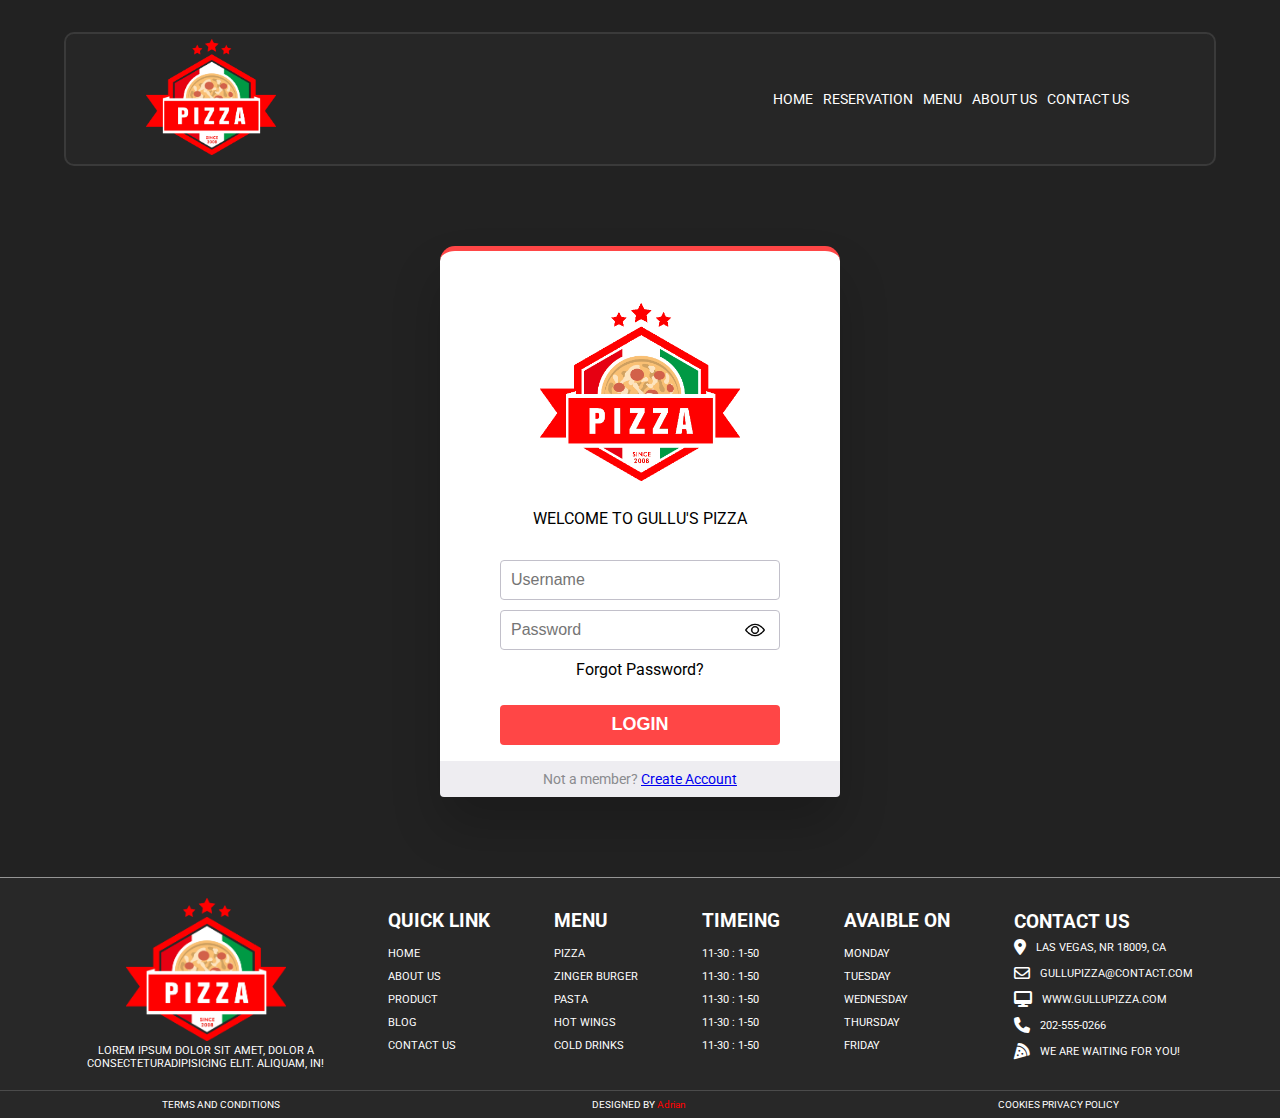
<file: login.html>
<!DOCTYPE html>
<html lang="en">
<head>
    <meta charset="UTF-8">
    <meta http-equiv="X-UA-Compatible" content="IE=edge">
    <meta name="viewport" content="width=device-width, initial-scale=1.0">
    <title>G'S PIZZA| Login Page</title>
    <link rel="icon" type="image/x-icon" href="/Images/pngwing.com.png">
    <link rel="stylesheet" href="login.css">
    <link rel="stylesheet" href="https://cdnjs.cloudflare.com/ajax/libs/font-awesome/6.3.0/css/all.min.css">


<!-- == FONT ICONS == -->



<!-- ================== -->
  
</head>
<body>
</head>
<body>
   

    <header class="primary-header flex">
        <div>
        <a href="index.html"> <img class="logo" src="Images/pngwing.com.png" alt=""></a>   
        </div>

        <button class="mobile-nav-toggle" aria-controls="primary-navigation" aria-expanded="false"><span class="sr-only"></span></button>

        <nav>
            <ul id="primary-navigation" data-visible="false" class="primary-navigation flex">
                <li class=" ">
                    <a href="index.html"><span style="color: rgba(0, 0, 0, 0.601);" class="black">01.</span> HOME</a>
                </li>
                <li class="">
                    <a href="#reservation"><span style="color: rgba(0, 0, 0, 0.601);" class="black">02.</span> RESERVATION</a>
                </li>
                <li class="">
                    <a href="#menu"><span style="color: rgba(0, 0, 0, 0.601);" class="black">03.</span> MENU</a>
                </li>
                <!-- <li class="">
                    <a href="index.html">Descarcă</a>
                </li> -->
                <li class="">
                    <a href="#"><span style="color: rgba(0, 0, 0, 0.601);" class="black">04.</span> ABOUT US</a>
                </li>
                <li class="">
                    <a href="#"><span style="color: rgba(0, 0, 0, 0.601);" class="black">05.</span> CONTACT US</a>
                </li>
            </ul>
        </nav>
    </header>

    <main>
        

    <div id="login-form-wrap">
    <img class="login-logo" src="Images/pngwing.com.png" alt="Logo">
    <p class="login-motto">WELCOME TO GULLU'S PIZZA</p>
    <form id="login-form" action="login.php">
        <p>
        <input type="text" id="username" name="username" placeholder="Username" required>
        </p>
        <p>
        <input type="password" id="password-login" name="password" placeholder="Password" required onmouseover="mouseoverLoginPass();" onmouseout="mouseoutLoginPass();">
        <img class="eye-view-login toggle" id="imageLoginPw"src="Images/view.png" alt="">
        </p>
        <p id="myBtn" class="button-forgot-pw">Forgot Password?</p>
        <div id="myModal" class="modal-login">
        
            <!-- Modal content -->
            <div class="modal-content">
                <span class="close">&times;</span>
                <img src="/Images/pngwing.com.png" alt="Logo" style="width: 30%;">
                <h1>Forgot Passowrd?</h1>
                <p>You can reset your password here.</p>
                <div class="login-form-group">
                    <input id="email" name="email" placeholder="Enter your email address" class="form-control" type="email">
                    <div>
                    <input type="submit" value="Reset Password" class="reset-pw-btn">
                    </div>
                </div>
            </div>
        
        </div>
        <p>
        <input type="submit" id="login" value="Login">
        </p>
    </form>
    <div id="create-account-wrap">
        <p>Not a member? <a href="/register.html">Create Account</a><p>
    </div><!--create-account-wrap-->
    </div><!--login-form-wrap-->

    </main>

    <footer>
        <div style="text-align: center;; text-transform: uppercase; color: white; font-size: 0.7rem;">
            <img class="logo-footer" src="Images/pngwing.com.png" alt="">
            <p>Lorem ipsum dolor sit amet, dolor a<br>  consecteturadipisicing elit. Aliquam, in!</p>
        </div>
        <div class="quick-link"> 
            <h3>QUICK LINK</h3>
            <ul>
                <li>HOME</li>
                <li>ABOUT US</li>
                <li>PRODUCT</li>
                <li>BLOG</li>
                <li>CONTACT US</li>
            </ul>
        </div>
        <div>
            <h3>MENU</h3>
            <ul>
                <li>PIZZA</li>
                <li>ZINGER BURGER</li>
                <li>PASTA</li>
                <li>HOT WINGS</li>
                <li>COLD DRINKS</li>
            </ul>
        </div>
        <div>
            <h3>TIMEING</h3>
            <ul>
                <li>11-30 : 1-50</li>
                <li>11-30 : 1-50</li>
                <li>11-30 : 1-50</li>
                <li>11-30 : 1-50</li>
                <li>11-30 : 1-50</li>
            </ul>
        </div>
        <div>
            <h3>AVAIBLE ON</h3>
            <ul>
               <li>MONDAY</li>
               <li>TUESDAY</li>
               <li>WEDNESDAY</li>
               <li>THURSDAY</li>
               <li>FRIDAY</li>
            </ul>
        </div>

        <div style="color: white;">
            <h3>CONTACT US</h3>
           <div style="display: flex;align-items: center;
           gap: 10px;">
            <div>
                <i style="color: white;" class="fa-solid fa-location-dot"></i>
            </div>
            <div style="font-size: 0.7rem;">

                <p>LAS VEGAS, NR 18009, CA</p>
            </div>
           </div>
           <div style="display: flex;align-items: center;
           gap: 10px; margin-top: 7px;">
            <div>
                <i style="color: white;" class="fa-regular fa-envelope"></i>
            </div>
            <div style="font-size: 0.7rem;">

                <p>GULLUPIZZA@CONTACT.COM</p>
            </div>
           </div>
           <div style="display: flex;align-items: center;
           gap: 10px; margin-top: 7px;">
            <div>
                <i style="color: white;" class="fa-solid fa-desktop"></i>
            </div>
            <div style="font-size: 0.7rem;">

                <p>WWW.GULLUPIZZA.COM</p>
            </div>
           </div>
           <div style="display: flex;align-items: center;
           gap: 10px; margin-top: 7px;">
            <div>
                <i style="color: white;" class="fa-solid fa-phone"></i>
            </div>
            <div style="font-size: 0.7rem;">

                <p>202-555-0266</p>
            </div>
           </div>
           <div style="display: flex;align-items: center;
           gap: 10px; margin-top: 7px;">
            <div>
                <i style="color: white;" class="fa-solid fa-pizza-slice"></i>
            </div>
            <div style="font-size: 0.7rem;">
                <p>WE ARE WAITING FOR YOU!</p>
            </div>
           </div>
        </div>
    </footer>

    <div style="display: flex;
    justify-content: space-around;color: white; font-size: 0.6rem; padding: 0.5rem; flex-wrap: wrap; background-color: rgba(49, 49, 49, 0.409); border-top: 0.1px solid rgba(255, 255, 255, 0.163); gap: 5px;">
        <p>TERMS AND CONDITIONS</p>
        <p>DESIGNED BY <a style="text-decoration: none; color: red;" href="https://www.fiverr.com/adrianbarbur">Adrian</a></p>
        <p>COOKIES PRIVACY POLICY</p>
    </div>
  


    <script src="script.js"></script>
</body>
</html>
</file>
<file: login.css>
@import url("https://fonts.googleapis.com/css2?family=Roboto:ital,wght@0,100;0,300;0,400;0,500;0,700;0,900;1,100;1,300;1,400;1,500;1,700;1,900&display=swap");

*,
*::after,
*::before {
  box-sizing: border-box;
}

html {
  scroll-behavior: smooth;
}

body {
  margin: 0;
  padding: 0;
  background-color: rgb(34, 34, 34);
  overflow-x: hidden;
  font-family: "Roboto", sans-serif;
}

p {
  padding: 0;
  margin: 0;
}

/* NAVBAR NEW  */

.primary-header {
  position: relative;
  align-items: center;
  z-index: 10;
  display: flex;
  align-items: center;
  justify-content: space-between;
  width: 90%;
  margin: 0 auto;
  margin-top: 2rem;
  padding: 0.3rem 5rem;
  border-radius: 10px;
  border: 2px solid rgba(88, 88, 88, 0.409);
  background-color: rgb(38, 38, 38);
}

.primary-navigation {
  list-style: none;
  align-items: center;
  display: flex;
  padding: 7px 0;
  margin: 0;
  border-radius: 5px;
  font-weight: 400;
}

.primary-navigation a {
  text-decoration: none;
  color: white;
  padding: 0 5px;
  text-transform: uppercase;
  font-size: 14px;
}

.mobile-nav-toggle {
  display: none;
}

.logo {
  width: 130px;
}

.login-btn {
  padding: 10px 20px;
  border: none;
  border-radius: 5px;
  background-color: rgb(255, 0, 0);
  color: white;
  transition: transform 300ms;
  cursor: pointer;
}

.login-btn:hover {
  transform: scale(1.05);
}

header a:hover {
  text-decoration: underline;
  text-decoration-color: red;
}

@media (max-width: 1085px) {
  .primary-navigation {
    gap: 1.5em;
    z-index: 9;
    position: fixed;
    inset: 0 0 0 50%;
    flex-direction: column;
    background: white;
    padding: min(20vh, 10rem) 2em;
    transform: translateX(100%);
    transition: transform 350ms ease-out;
    text-align: center;
  }

  .primary-navigation[data-visible="true"] {
    transform: translateX(0%);
  }

  .primary-navigation a {
    color: rgb(227, 0, 0);
    font-size: 20px;
    font-weight: 400;
  }

  .mobile-nav-toggle {
    display: block;
    position: absolute;
    z-index: 10;
    width: 1.5rem;
    aspect-ratio: 1;
    /* top: 3.3rem; */
    right: 1.5rem;
    background: url(Images/hamburger-menu.svg);
    background-size: cover;
    background-repeat: no-repeat;
    border: none;
  }

  .mobile-nav-toggle[aria-expanded="true"] {
    background-image: url(Images/icons8-close.svg);
    width: 1.5rem;
    position: fixed;
  }

  .primary-header {
    justify-content: center;
  }
}

@media (min-width: 500px) {
  .black {
    display: none;
  }
}

@media (max-width: 500px) {
  .mobile-nav-toggle {
    /* top: 2.3rem; */
  }

  .primary-navigation {
    inset: 0 0 0 30%;
    text-align: left;
    font-size: 1.4rem;
  }

  .primary-navigation a {
    font-weight: 400;
  }
}

@media (max-width: 380px) {
  .primary-navigation a {
    font-size: 15px;
  }
}

/* ==== NAVBAR ===== */

/* header {
  display: flex;
  align-items: center;
  justify-content: space-between;
  width: 90%;
  margin: 0 auto;
  margin-top: 2rem;
  padding: 0.3rem 5rem;
  border-radius: 10px;
  border: 2px solid rgba(88, 88, 88, 0.409);
  background-color: rgb(38, 38, 38);
}



header a {
  color: white;
  text-decoration: none;
  margin: 0 5px;
  font-size: 13px;
}

header a:hover {
  text-decoration: underline;
  text-decoration-color: red;
}

.login-btn {
  padding: 10px 20px;
  border: none;
  border-radius: 5px;
  background-color: rgb(255, 0, 0);
  color: white;
  transition: transform 300ms;
  cursor: pointer;
}

.login-btn:hover {
  transform: scale(1.05);
} */

@media (max-width: 840px) {
  header {
    flex-direction: column;
  }

  .nav-div {
    display: none;
  }
}

/* ============= LOGIN PAGE =============== */

.login-logo {
  max-width: 50%;
  padding-top: 2rem;
  padding-bottom: 1.5rem;
}

.login-motto {
  padding-bottom: 2rem;
}

#login-form-wrap {
  background-color: #fff;
  width: clamp(300px, 90%, 400px);
  margin: 5rem auto;
  text-align: center;
  padding: 20px 0 0rem 0;
  border-radius: 15px;
  box-shadow: 0px 30px 50px 0px rgba(0, 0, 0, 0.2);
  border-top: 5px solid #ff4646;
}

#login-form {
  display: flex;
  flex-direction: column;
  gap: 10px;
  padding: 0 60px;
  position: relative;
}

#username::placeholder,
#password-login::placeholder {
  top: 0px;
}

#password-login,
#username,
#login {
  display: block;
  box-sizing: border-box;
  width: 100%;
  outline: none;
  height: 40px;
  /* line-height: 60px; */
  border-radius: 4px;
}

.eye-view-login {
  width: 20px;
  position: absolute;
  top: 60px;
  right: 75px;
  cursor: pointer;
}

.password-info {
  font-size: 10px;
}

input[type="text"],
input[type="password"] {
  width: 100%;
  padding: 0 0 0 10px;
  margin: 0;
  color: #8a8b8e;
  border: 1px solid #c2c0ca;
  font-style: normal;
  font-size: 16px;
  -webkit-appearance: none;
  -moz-appearance: none;
  appearance: none;
  position: relative;
  display: inline-block;
  background: none;
}
input[type="text"]:focus,
input[type="password"]:focus {
  border-color: #3ca9e2;
}
input[type="text"]:focus:invalid,
input[type="password"]:focus:invalid {
  color: #cc1e2b;
  border-color: #cc1e2b;
}
input[type="text"]:valid ~ .validation,
input[type="password"]:valid ~ .validation {
  display: block;
  border-color: #0c0;
}
input[type="text"]:valid ~ .validation span,
input[type="password"]:valid ~ .validation span {
  background: #0c0;
  position: absolute;
  border-radius: 6px;
}
input[type="text"]:valid ~ .validation span:first-child,
input[type="password"]:valid ~ .validation span:first-child {
  top: 30px;
  left: 14px;
  width: 20px;
  height: 3px;
  -webkit-transform: rotate(-45deg);
  transform: rotate(-45deg);
}
input[type="text"]:valid ~ .validation span:last-child,
input[type="password"]:valid ~ .validation span:last-child {
  top: 35px;
  left: 8px;
  width: 11px;
  height: 3px;
  -webkit-transform: rotate(45deg);
  transform: rotate(45deg);
}

input[type="submit"] {
  border: none;
  display: block;
  background-color: #ff4646;
  color: #fff;
  font-weight: bold;
  text-transform: uppercase;
  cursor: pointer;
  -webkit-transition: all 0.2s ease;
  transition: all 0.2s ease;
  font-size: 18px;
  position: relative;
  display: inline-block;
  cursor: pointer;
  text-align: center;
  margin: 1rem 0rem;
}
input[type="submit"]:hover {
  transform: scale(1.1);
  -webkit-transition: all 0.2s ease;
  transition: all 0.5s ease;
}

#create-account-wrap {
  background-color: #eeedf1;
  color: #8a8b8e;
  font-size: 14px;
  width: 100%;
  padding: 10px 0;
  border-radius: 0 0 4px 4px;
}

.forgot-password {
  margin-top: 2em;
}

.modal-login {
  display: none; /* Hidden by default */
  position: fixed; /* Stay in place */
  z-index: 9999 !important;
  left: 0;
  top: 0;
  width: 100%; /* Full width */
  height: 100%; /* Full height */
  overflow: auto; /* Enable scroll if needed */
  background-color: rgb(0, 0, 0); /* Fallback color */
  background-color: rgba(0, 0, 0, 0.4); /* Black w/ opacity */
}

.button-forgot-pw {
  cursor: pointer;
}

.button-forgot-pw:hover {
  transform: scale(1.1);
  transition: 0.3s;
}

.modal-content {
  background-color: #fefefe;
  margin: 15% auto; /* 15% from the top and centered */
  padding: 20px;
  border: 1px solid #888;
  width: min(300px + 10%, 600px);
  border-radius: 10px;
  border-top: 4px solid rgb(255, 72, 72);
}

/* The Close Button */
.close {
  color: #aaa;
  float: right;
  font-size: 28px;
  font-weight: bold;
}

.close:hover,
.close:focus {
  color: black;
  text-decoration: none;
  cursor: pointer;
}

.form-control {
  width: 60%;
  padding: 10px 10px;
  margin: 0 auto;
}

.form-control::placeholder {
  font-size: 13px;
  text-align: center;
}

.login-form-group {
  display: flex;
  flex-direction: column;
  justify-content: center;
}

.reset-pw-btn {
  width: 50%;
  padding: 10px;
  border-radius: 10px;
  font-size: 14px !important;
}
/* LOGIN PAGE BACKGROUND */

@media (max-width: 350px) {
  .modal-content {
    width: 90%;
  }

  .form-control {
    width: 80%;
  }

  .reset-pw-btn {
    width: 80%;
  }
}

/* FOOTER  */

footer {
  display: flex;
  flex-wrap: wrap;
  margin-top: 5rem;
  align-items: center;
  justify-content: center;
  border-top: 1px solid rgba(255, 255, 255, 0.508);
  gap: 4rem;
  padding: 20px;
  background-color: rgba(49, 49, 49, 0.409);
}

footer h3 {
  color: white;
  padding: 0;
  margin: 5px 0;
}

.logo-footer {
  width: 10rem;
}

ul,
li {
  color: white;
  list-style: none;
  padding: 5px 0;
  margin: 0;
  font-size: 0.7rem;
}

li {
  cursor: pointer;
}

@media (max-width: 750px) {
  footer {
    gap: 2rem 7rem;
  }
}
/* @media screen and (max-width: 900px) {
    .wrapper .carousel {
      grid-auto-columns: calc((100% / 2) - 9px);
    }
  }
  
  @media screen and (max-width: 600px) {
    .wrapper .carousel {
      grid-auto-columns: 100%;
    }
  } */
</file>
